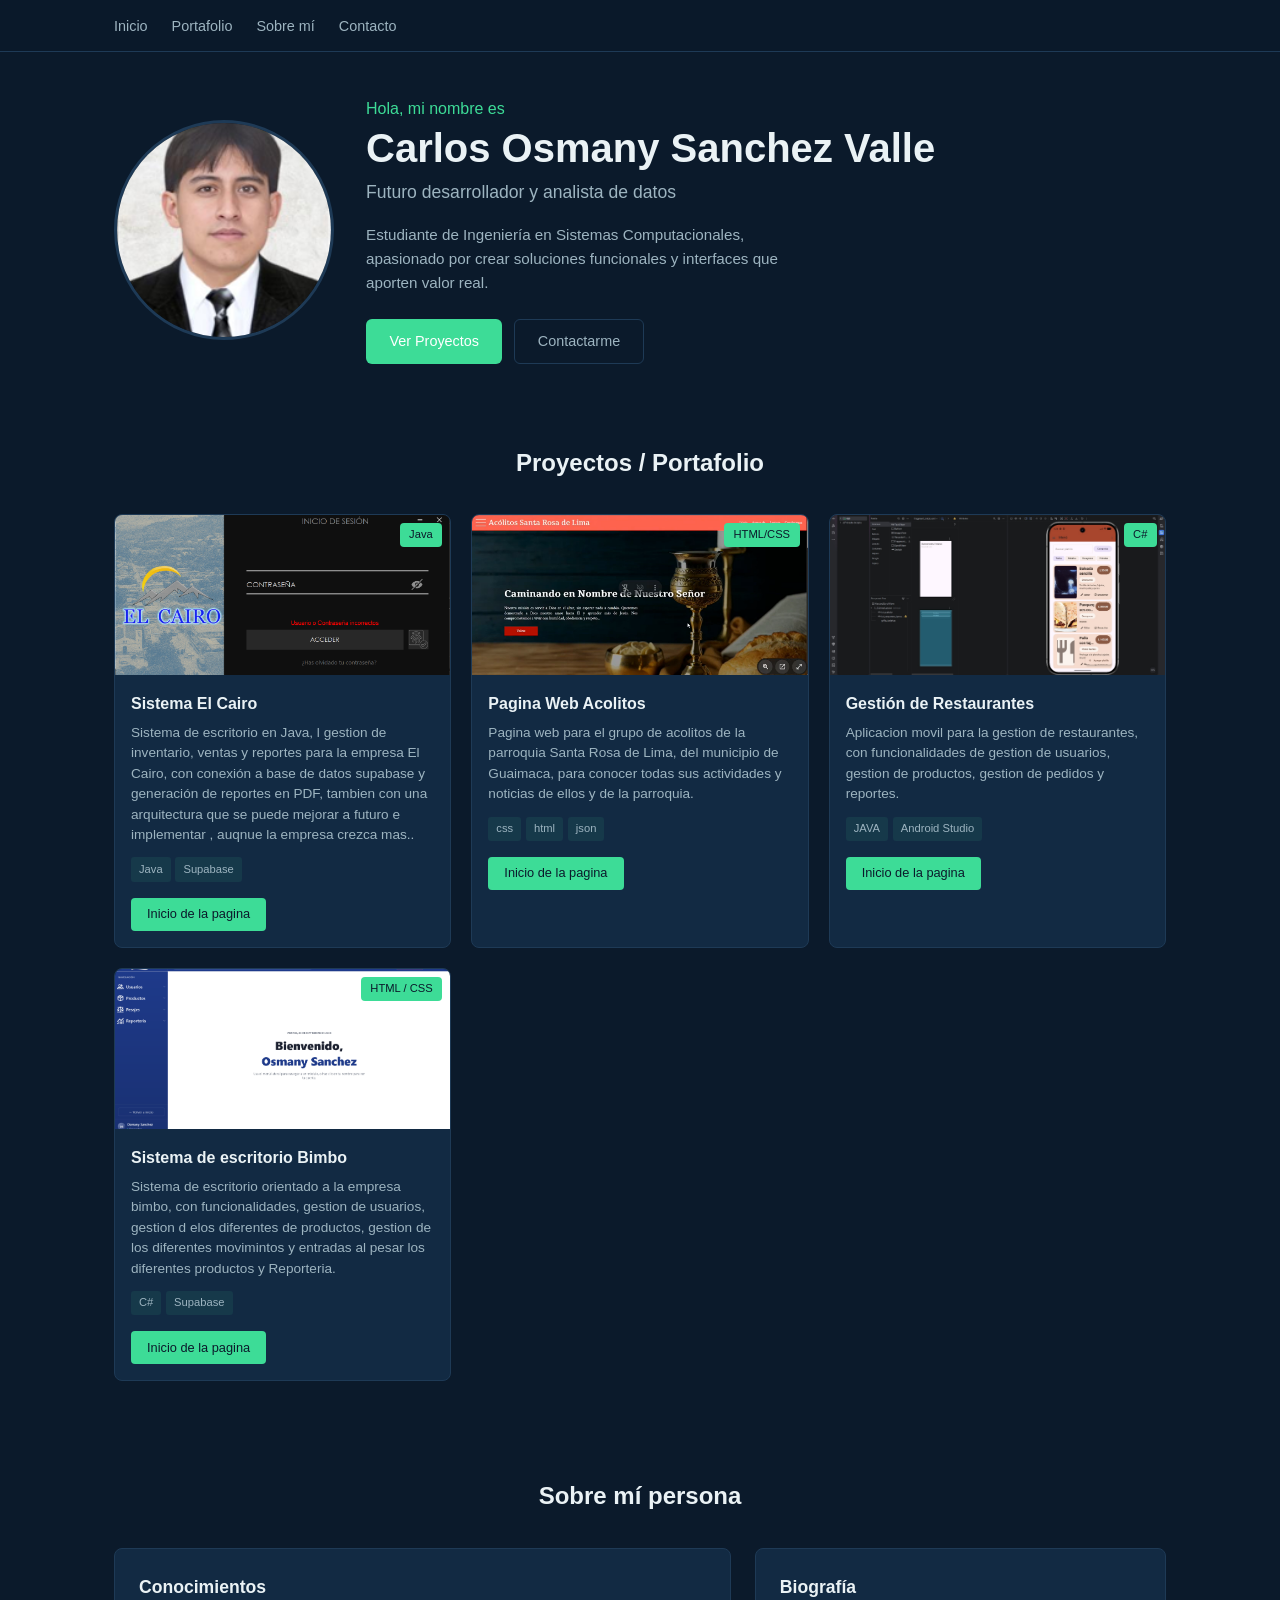
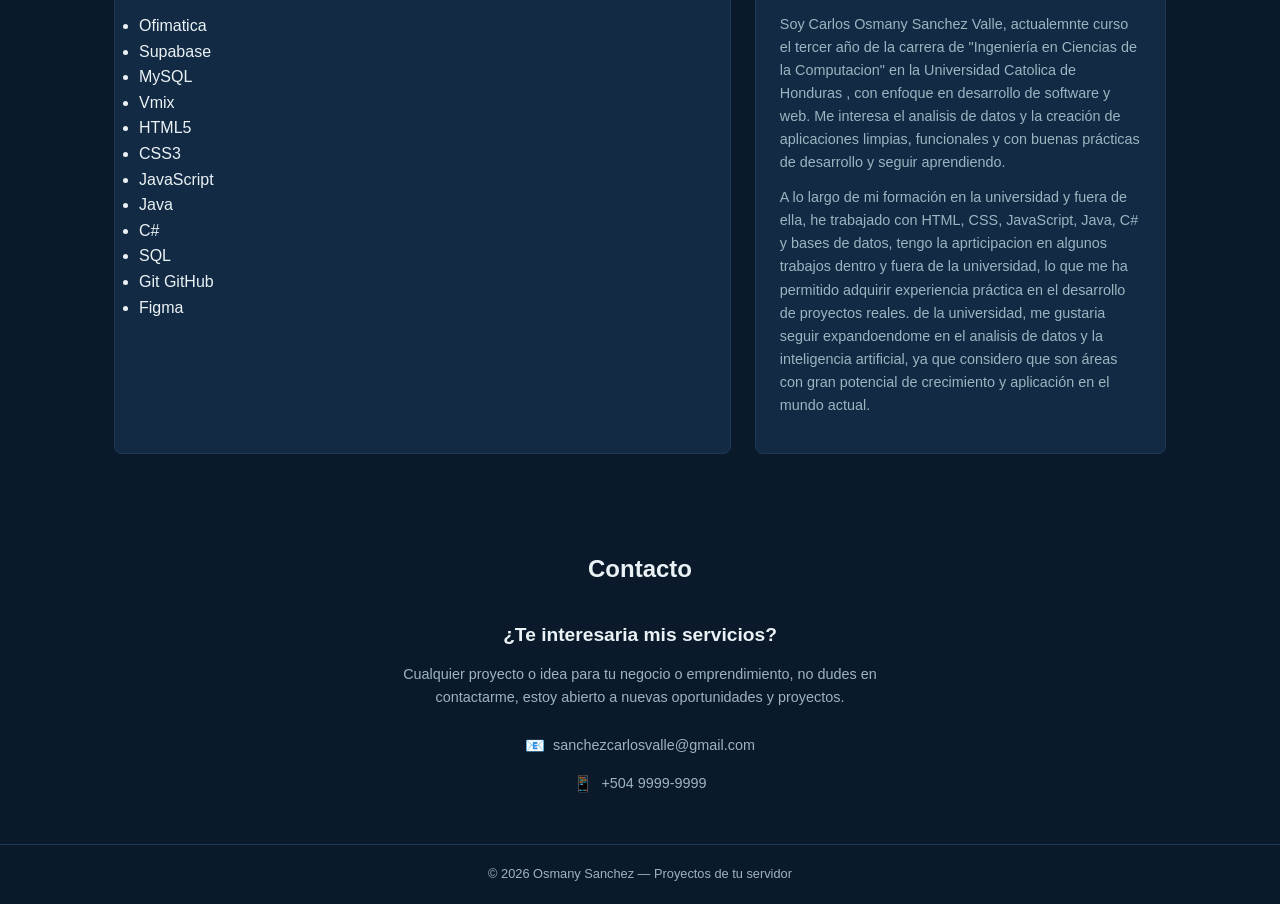
<file: index.html>
<!DOCTYPE html>
<html lang="es">
<head>
    <meta charset="UTF-8">
    <meta name="viewport" content="width=device-width, initial-scale=1.0">
    <title>Ing.Carlos Osmany — Portafolio Personal </title>
    <link rel="stylesheet" href="css/styles.css">
</head>
<body>

    
    <header class="site-header">
        <div class="header-inner">
            
            <nav class="main-nav" id="mainNav">
                <ul>
                    <li><a href="#inicio">Inicio</a></li>
                    <li><a href="#proyectos">Portafolio</a></li>
                    <li><a href="#sobre-mi">Sobre mí</a></li>
                    <li><a href="#contacto">Contacto</a></li>
                </ul>
            </nav>
            <button class="menu-toggle" id="menuToggle" aria-label="Abrir menú">
                <span></span>
                <span></span>
                <span></span>
            </button>
        </div>
    </header>

    
    <section class="hero" id="inicio">
        <div class="hero-foto">
            <img src="img/logo_perfil.png" alt="Foto de perfil ">
        </div>
        <div class="hero-content">
            <p class="hero-saludo">Hola, mi nombre es </p>
            <h1 class="hero-nombre">Carlos Osmany Sanchez Valle</h1>
            <p class="hero-titulo">Futuro desarrollador y analista de datos</p>
            <p class="hero-desc">
                Estudiante de Ingeniería en Sistemas Computacionales, apasionado por
                crear soluciones funcionales y interfaces que aporten valor real.
            </p>
            <div class="hero-btns">
                <a href="#proyectos" class="btn btn-primary">Ver Proyectos</a>
                <a href="#contacto" class="btn btn-outline">Contactarme</a>
            </div>
        </div>
    </section>

    <!-- ========== PROYECTOS ========== -->
    <section class="proyectos" id="proyectos">
        <div class="container">
            <h2 class="section-title">Proyectos / Portafolio</h2>

            <div class="projects-grid">

                <!-- Proyecto 1 -->
                <article class="project-card" data-category="escritorio">
                    <div class="card-img">
                        <img src="img/c2.png" alt="El Cairo">
                        <span class="card-badge">Java</span>
                    </div>
                    <div class="card-body">
                        <h3>Sistema El Cairo</h3>
                        <p>
                            Sistema de escritorio en Java, l gestion de inventario, ventas y reportes para la empresa El Cairo, 
                            con conexión a base de datos supabase y generación de reportes en PDF, tambien con una arquitectura que se puede mejorar a futuro e implementar
                            , auqnue la empresa crezca mas..
                        </p>
                        <div class="card-tech">
                            <span>Java</span>
                            <span>Supabase</span>
                            
                        </div>
                        <div class="card-links">
                            <a href="#" class="btn-card">Inicio de la pagina</a>
                        </div>
                    </div>
                </article>

                <!-- Proyecto 2-->
                <article class="project-card" data-category="pagina-web">
                    <div class="card-img">
                        <img src="img/acolitos.png" alt="Acolitos">
                        <span class="card-badge">HTML/CSS</span>
                    </div>
                    <div class="card-body">
                        <h3>Pagina Web Acolitos</h3>
                        <p>
                            Pagina web para el grupo de acolitos de la parroquia Santa Rosa de Lima, del municipio de Guaimaca,
                            para conocer todas sus actividades y noticias de ellos y de la parroquia.
                        </p>
                        <div class="card-tech">
                            <span>css</span>
                            <span>html</span>
                            <span>json</span>
                        </div>
                        <div class="card-links">
                            <a href="#" class="btn-card">Inicio de la pagina</a>
                        </div>
                    </div>
                </article>

                <!-- Proyecto 3 -->
                <article class="project-card" data-category="escritorio">
                    <div class="card-img">
                       <img src="img/Movil.jpeg" alt="Gestión de Restaurantes">
                        <span class="card-badge">C#</span>
                    </div>
                    <div class="card-body">
                        <h3>Gestión de Restaurantes</h3>
                        <p>
                            Aplicacion movil para la gestion de restaurantes, con funcionalidades de gestion de usuarios, gestion de productos, gestion de pedidos y reportes.
                        </p>
                        <div class="card-tech">
                            <span>JAVA</span>
                            <span>Android Studio</span>
                            
                        </div>
                        <div class="card-links">
                            <a href="#" class="btn-card">Inicio de la pagina</a>
                        </div>
                    </div>
                </article>

                <!-- Proyecto 4 -->
                <article class="project-card" data-category="web">
                    <div class="card-img">
                        <img src="img/b1.png" alt="bimbo">
                        <img src="img/b2.png" alt="Foto de perfil ">
                        <span class="card-badge">HTML / CSS</span>
                    </div>
                    <div class="card-body">
                        <h3>Sistema de escritorio Bimbo</h3>
                        <p>
                            Sistema de escritorio orientado a la empresa bimbo, con funcionalidades, gestion de usuarios, gestion d elos diferentes de productos,
                            gestion de los diferentes movimintos y entradas al pesar los diferentes productos y Reporteria.
                        </p>
                        <div class="card-tech">
                            <span>C#</span>
                            <span>Supabase</span>
                        </div>
                        <div class="card-links">
                            <a href="#" class="btn-card">Inicio de la pagina</a>
                        </div>
                    </div>
                </article>

                

                

            </div>
        </div>
    </section>

    <!-- ========== Mi Persona ========== -->
    <section class="sobre-mi" id="sobre-mi">
        <div class="container">
            <h2 class="section-title">Sobre mí persona</h2>
            <div class="sobre-mi-grid">
                <div class="skills-card">
                    <h3>Conocimientos</h3>
                    <ul class="conocimientos-list">
                        <li><span class="conocimientos-tag">Ofimatica</span></li>
                        <li><span class="conocimientos-tag">Supabase</span></li>
                        <li><span class="conocimientos-tag">MySQL</span></li>
                        <li><span class="conocimientos-tag">Vmix</span></li>
                        <li><span class="conocimientos-tag">HTML5</span></li>
                        <li><span class="conocimientos-tag">CSS3</span></li>
                        <li><span class="conocimientos-tag">JavaScript</span></li>
                        <li><span class="conocimientos-tag">Java</span></li>
                        <li><span class="conocimientos-tag">C#</span></li>
                        <li><span class="conocimientos-tag">SQL</span></li>
                        <li><span class="conocimientos-tag">Git GitHub</span></li>
                        <li><span class="conocimientos-tag">Figma</span></li>
                    </ul>
                </div>
                <div class="bio-card">
                    <h3>Biografía</h3>
                    <p>
                        Soy Carlos Osmany Sanchez Valle, actualemnte curso el tercer año de la carrera de
                        "Ingeniería en Ciencias de la Computacion" en la Universidad Catolica de Honduras , con enfoque en desarrollo de software y web.
                         Me interesa el analisis de datos y la creación de aplicaciones limpias, funcionales
                        y con buenas prácticas de desarrollo y seguir aprendiendo.
                    </p>
                    <p>
                        A lo largo de mi formación en la universidad y fuera de ella, 
                        he trabajado con HTML, CSS, JavaScript,
                        Java, C# y bases de datos, tengo la aprticipacion en algunos trabajos dentro y fuera de la universidad, lo que me ha permitido adquirir experiencia práctica en el desarrollo de proyectos reales.
                        de la universidad, me gustaria seguir expandoendome en el analisis de datos y la inteligencia artificial, ya que considero que son áreas con gran potencial de crecimiento y aplicación en el mundo actual.
                    </p>
                </div>
            </div>
        </div>
    </section>

    <!-- ========== CONTACTO ========== -->
    <section class="contacto" id="contacto">
        <div class="container">
            <h2 class="section-title">Contacto</h2>
            <div class="contacto-content">
                <h3>¿Te interesaria mis servicios?</h3>
                <p>
                   Cualquier proyecto o idea para tu negocio o emprendimiento, no dudes en contactarme, estoy abierto a nuevas oportunidades y proyectos.
                </p>
                <ul class="contacto-datos">
                    
                    <li>
                        <span class="contacto-icono">📧</span>
                        <a href="sanchezcarlosvalle@gmail.com">sanchezcarlosvalle@gmail.com</a>
                    </li>
                    <li>
                        <span class="contacto-icono">📱</span>
                        <a href="tel:+504 9999-9999">+504 9999-9999</a>
                </ul>
            </div>
        </div>
    </section>

    <!-- ========== FOOTER ========== -->
    <footer class="site-footer">
        <div class="container footer-inner">
            <p>&copy; 2026 Osmany Sanchez — Proyectos de tu servidor</p>
        </div>
    </footer>

    <script src="js/script.js"></script>
</body>
</html>
</file>
<file: css/styles.css>
*,
*::before,
*::after {
    margin: 0;
    padding: 0;
    box-sizing: border-box;
}

:root {
    --bg-dark: #0b1a2b;
    --bg-card: #122a43;
    --accent: #3ddc97;
    --accent-hover: #2fb87e;
    --text-primary: #eaf2f5;
    --text-secondary: #9db4c0;
    --border: #1e3a56;
    --radius: 8px;
    --transition: 0.2s ease;
}

html {
    scroll-behavior: smooth;
}

body {
    font-family: 'Segoe UI', Tahoma, Geneva, Verdana, sans-serif;
    background-color: var(--bg-dark);
    color: var(--text-primary);
    line-height: 1.6;
}

a {
    color: var(--accent);
    text-decoration: none;
    transition: color var(--transition);
}

a:hover {
    color: var(--accent-hover);
}

img {
    max-width: 100%;
    display: block;
}

.container {
    width: 100%;
    max-width: 1100px;
    margin: 0 auto;
    padding: 0 1.5rem;
}

.section-title {
    font-size: 1.5rem;
    text-align: center;
    margin-bottom: 2rem;
}

.site-header {
    position: fixed;
    top: 0;
    left: 0;
    right: 0;
    z-index: 1000;
    background-color: rgba(11, 26, 43, 0.95);
    backdrop-filter: blur(10px);
    border-bottom: 1px solid var(--border);
}

.header-inner {
    display: flex;
    justify-content: space-between;
    align-items: center;
    max-width: 1100px;
    margin: 0 auto;
    padding: 0.8rem 1.5rem;
}

.logo {
    font-size: 1.4rem;
    font-weight: 700;
    color: var(--text-primary);
}

.logo span {
    color: var(--accent);
}

.main-nav ul {
    display: flex;
    list-style: none;
    gap: 1.5rem;
}

.main-nav a {
    color: var(--text-secondary);
    font-size: 0.9rem;
    transition: color var(--transition);
}

.main-nav a:hover {
    color: var(--text-primary);
}

.menu-toggle {
    display: none;
    flex-direction: column;
    gap: 4px;
    background: none;
    border: none;
    cursor: pointer;
    padding: 4px;
}

.menu-toggle span {
    display: block;
    width: 22px;
    height: 2px;
    background-color: var(--text-primary);
    border-radius: 1px;
    transition: transform var(--transition), opacity var(--transition);
}

.hero {
    display: flex;
    align-items: center;
    justify-content: space-between;
    gap: 2rem;
    min-height: auto;
    padding: 6rem 1.5rem 2rem;
    max-width: 1100px;
    margin: 0 auto;
}

.hero-content {
    flex: 1;
}

.hero-saludo {
    font-size: 1rem;
    color: var(--accent);
    margin-bottom: 0.3rem;
}

.hero-nombre {
    font-size: 2.5rem;
    font-weight: 700;
    line-height: 1.1;
    margin-bottom: 0.5rem;
}

.hero-titulo {
    font-size: 1.1rem;
    color: var(--text-secondary);
    margin-bottom: 1rem;
}

.hero-desc {
    font-size: 0.95rem;
    color: var(--text-secondary);
    max-width: 450px;
    margin-bottom: 1.5rem;
    line-height: 1.6;
}

.hero-btns {
    display: flex;
    gap: 0.75rem;
}

.hero-foto {
    flex-shrink: 0;
}

.hero-foto img {
    width: 220px;
    height: 220px;
    border-radius: 50%;
    object-fit: cover;
    border: 3px solid var(--border);
}

.btn {
    display: inline-block;
    padding: 0.6rem 1.4rem;
    border-radius: 6px;
    font-size: 0.9rem;
    font-weight: 500;
    cursor: pointer;
    border: 1px solid transparent;
    transition: all var(--transition);
    text-align: center;
}

.btn-primary {
    background-color: var(--accent);
    color: #fff;
}

.btn-primary:hover {
    background-color: var(--accent-hover);
    color: #fff;
}

.btn-outline {
    background-color: transparent;
    color: var(--text-secondary);
    border-color: var(--border);
}

.btn-outline:hover {
    color: var(--text-primary);
    border-color: var(--text-secondary);
}

.sobre-mi {
    padding: 3rem 0;
}

.sobre-mi-grid {
    display: grid;
    grid-template-columns: 1.5fr 1fr;
    gap: 1.5rem;
}

.bio-card,
.skills-card {
    background-color: var(--bg-card);
    border: 1px solid var(--border);
    border-radius: var(--radius);
    padding: 1.5rem;
}

.bio-card h3,
.skills-card h3 {
    font-size: 1.1rem;
    margin-bottom: 0.75rem;
}

.bio-card p {
    color: var(--text-secondary);
    margin-bottom: 0.75rem;
    font-size: 0.9rem;
    line-height: 1.6;
}

.skills-list {
    list-style: none;
    display: flex;
    flex-wrap: wrap;
    gap: 0.4rem;
}

.skill-tag {
    display: inline-block;
    background-color: rgba(61, 220, 151, 0.1);
    color: var(--text-secondary);
    padding: 0.3rem 0.7rem;
    border-radius: 4px;
    font-size: 0.8rem;
}

.proyectos {
    padding: 3rem 0;
}

.filter-bar {
    display: flex;
    justify-content: center;
    gap: 0.5rem;
    margin-bottom: 2rem;
}

.filter-btn {
    padding: 0.4rem 1rem;
    border: 1px solid var(--border);
    border-radius: 4px;
    background: transparent;
    color: var(--text-secondary);
    font-size: 0.85rem;
    cursor: pointer;
    transition: all var(--transition);
}

.filter-btn:hover,
.filter-btn.active {
    border-color: var(--accent);
    color: var(--accent);
}

.projects-grid {
    display: grid;
    grid-template-columns: repeat(auto-fill, minmax(300px, 1fr));
    gap: 1.25rem;
}

.project-card {
    background-color: var(--bg-card);
    border: 1px solid var(--border);
    border-radius: var(--radius);
    overflow: hidden;
    transition: border-color var(--transition);
}

.project-card:hover {
    border-color: #274a6d;
}

.project-card.hidden {
    display: none;
}

.card-img {
    position: relative;
    height: 160px;
    overflow: hidden;
}

.card-img img {
    width: 100%;
    height: 100%;
    object-fit: cover;
}

.card-badge {
    position: absolute;
    top: 8px;
    right: 8px;
    background-color: var(--accent);
    color: #0b1a2b;
    padding: 0.2rem 0.6rem;
    border-radius: 4px;
    font-size: 0.7rem;
    font-weight: 500;
}

.card-body {
    padding: 1rem;
}

.card-body h3 {
    font-size: 1rem;
    margin-bottom: 0.4rem;
}

.card-body p {
    color: var(--text-secondary);
    font-size: 0.85rem;
    line-height: 1.5;
    margin-bottom: 0.75rem;
}

.card-tech {
    display: flex;
    flex-wrap: wrap;
    gap: 0.3rem;
    margin-bottom: 1rem;
}

.card-tech span {
    background-color: rgba(61, 220, 151, 0.08);
    color: var(--text-secondary);
    padding: 0.2rem 0.5rem;
    border-radius: 3px;
    font-size: 0.7rem;
}

.card-links {
    display: flex;
    gap: 0.5rem;
}

.btn-card {
    display: inline-block;
    padding: 0.4rem 1rem;
    border-radius: 4px;
    font-size: 0.8rem;
    font-weight: 500;
    background-color: var(--accent);
    color: #0b1a2b;
    transition: background-color var(--transition);
}

.btn-card:hover {
    background-color: var(--accent-hover);
    color: #0b1a2b;
}

.contacto {
    padding: 3rem 0;
}

.contacto-content {
    text-align: center;
    max-width: 500px;
    margin: 0 auto;
}

.contacto-content h3 {
    font-size: 1.2rem;
    margin-bottom: 0.75rem;
}

.contacto-content > p {
    color: var(--text-secondary);
    margin-bottom: 1.5rem;
    font-size: 0.9rem;
}

.contacto-datos {
    list-style: none;
    display: flex;
    flex-direction: column;
    gap: 0.75rem;
    align-items: center;
}

.contacto-datos li {
    display: flex;
    align-items: center;
    gap: 0.5rem;
    color: var(--text-secondary);
    font-size: 0.9rem;
}

.contacto-datos a {
    color: var(--text-secondary);
    transition: color var(--transition);
}

.contacto-datos a:hover {
    color: var(--accent);
}

.contacto-icono {
    font-size: 1rem;
}

.site-footer {
    border-top: 1px solid var(--border);
    padding: 1.2rem 0;
}

.footer-inner {
    display: flex;
    justify-content: center;
}

.footer-inner p {
    color: var(--text-secondary);
    font-size: 0.8rem;
}

@media (max-width: 768px) {
    .menu-toggle {
        display: flex;
    }

    .main-nav {
        position: fixed;
        top: 0;
        right: -100%;
        width: 70%;
        max-width: 280px;
        height: 100vh;
        background-color: var(--bg-card);
        border-left: 1px solid var(--border);
        padding: 4rem 1.5rem 2rem;
        transition: right var(--transition);
    }

    .main-nav.open {
        right: 0;
    }

    .main-nav ul {
        flex-direction: column;
        gap: 1.2rem;
    }

    .main-nav a {
        font-size: 1rem;
    }

    .hero {
        flex-direction: column-reverse;
        text-align: center;
        padding-top: 5rem;
        gap: 1.5rem;
    }

    .hero-desc {
        margin-left: auto;
        margin-right: auto;
    }

    .hero-btns {
        justify-content: center;
    }

    .hero-foto img {
        width: 160px;
        height: 160px;
    }

    .hero-nombre {
        font-size: 2rem;
    }

    .sobre-mi-grid {
        grid-template-columns: 1fr;
    }

    .projects-grid {
        grid-template-columns: 1fr;
    }

    .footer-inner {
        flex-direction: column;
        text-align: center;
    }
}

@media (max-width: 480px) {
    .hero-nombre {
        font-size: 1.6rem;
    }

    .section-title {
        font-size: 1.3rem;
    }
}
</file>
